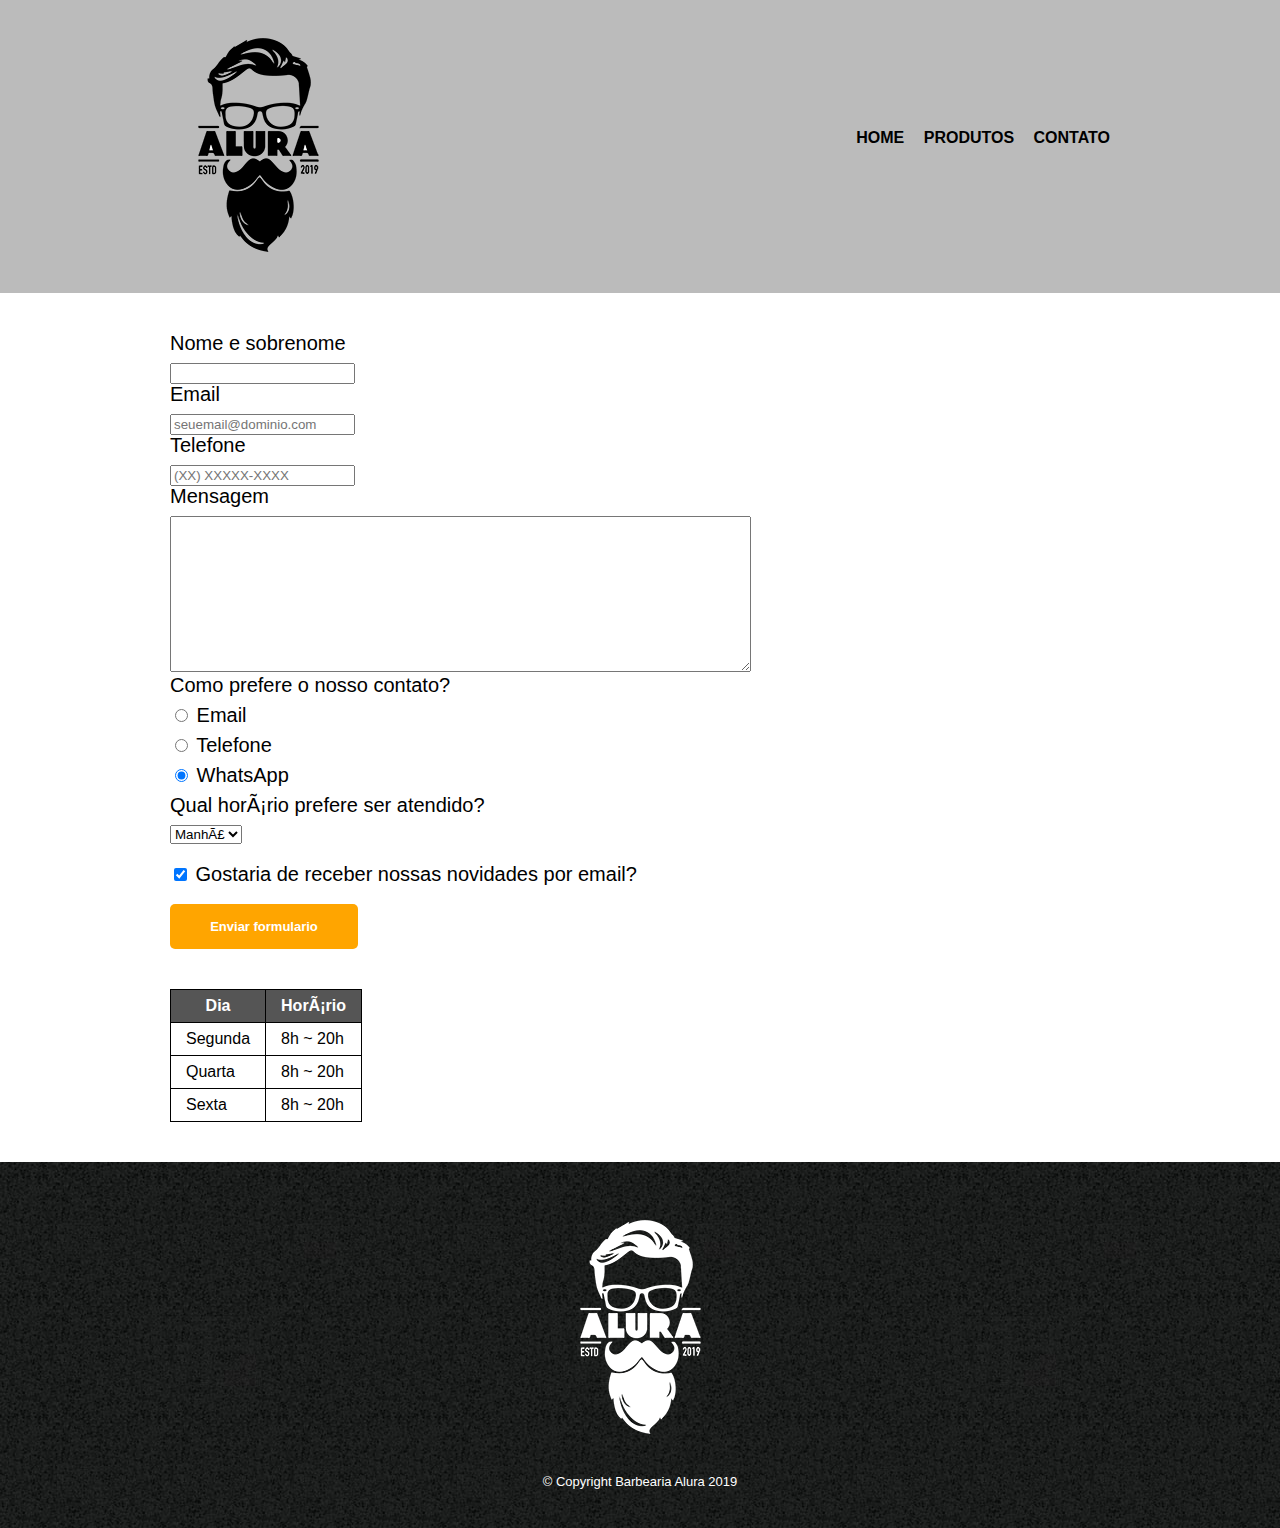
<file: contato.html>
<!DOCTYPE html>
<html>
	<head>
		<meta charset="UTF=8">
		<title>Contato - Barbearia Alura</title>

		<link rel="stylesheet" href="reset.css">
		<link rel="stylesheet" href="style.css">
	</head>
	<body>
		<header>
			<div class="caixa">
				<h1><img src="logo.png" alt="Logo da Barbearia Alura"></h1>

				<nav>
					<ul>
						<li><a href="index.html">Home</a></li>
						<li><a href="produtos.html">Produtos</a></li>
						<li><a href="contato.html">Contato</a></li>
					</ul>
				</nav>
			</div>
		</header>

		<main>
		<form>
			<label for="nomesobrenome">Nome e sobrenome</label>
			<input type="text" id="nomesobrenome" class="input-padrao" required>

			<label for="email">Email</label>
			<input type="email" id="email" class="input-padrao" required placeholder="seuemail@dominio.com">

			<label for="telefone">Telefone</label>
			<input type="tel" id="telefone" class="input-padrao" required placeholder="(XX) XXXXX-XXXX">

			<label for="mensagem">Mensagem</label>
			<textarea cols="70" rows="10" id="mensagem" class="input-padrao" required></textarea>

			<fieldset>
				<legend>Como prefere o nosso contato?</legend>
	        	<label for="radio-email"><input type="radio" name="contato" value="email" id="radio-email"> Email</label>   

				<label for="radio-telefone"><input type="radio" name="contato" value="telefone" id="radio-telefone"> Telefone</label>
				
				<label for="radio-whatsapp"><input type="radio" name="contato" value="whatsapp" id="radio-whatsapp" checked> WhatsApp</label>
			</fieldset>

			<fieldset>
				<legend>Qual horário prefere ser atendido?</legend>
				<select>
					<option>Manhã</option>
					<option>Tarde</option>
					<option>Noite</option>
				</select>
			</fieldset>

			<label class="checkbox"><input type="checkbox" checked> Gostaria de receber nossas novidades por email?</label>

			<input type="submit" value="Enviar formulario" class="enviar">
		</form>

		<table>
			<thead>
			<tr>
					<th>Dia</th>
					<th>Horário</th>
				</tr>
			</thead>
			<tbody>
				<tr>
					<td>Segunda</td>
					<td>8h ~ 20h</td>
				</tr>
				<tr>
					<td>Quarta</td>
					<td>8h ~ 20h</td>
				</tr>
				<tr>
					<td>Sexta</td>
					<td>8h ~ 20h</td>
				</tr>
			</tbody>
		</table>
	</main>

		<footer>
			<img src="logo-branco.png" alt="Logo da Barbearia Alura">
			<p class="copyright">&copy; Copyright Barbearia Alura 2019
		</footer>
	</body>
</html>
</file>
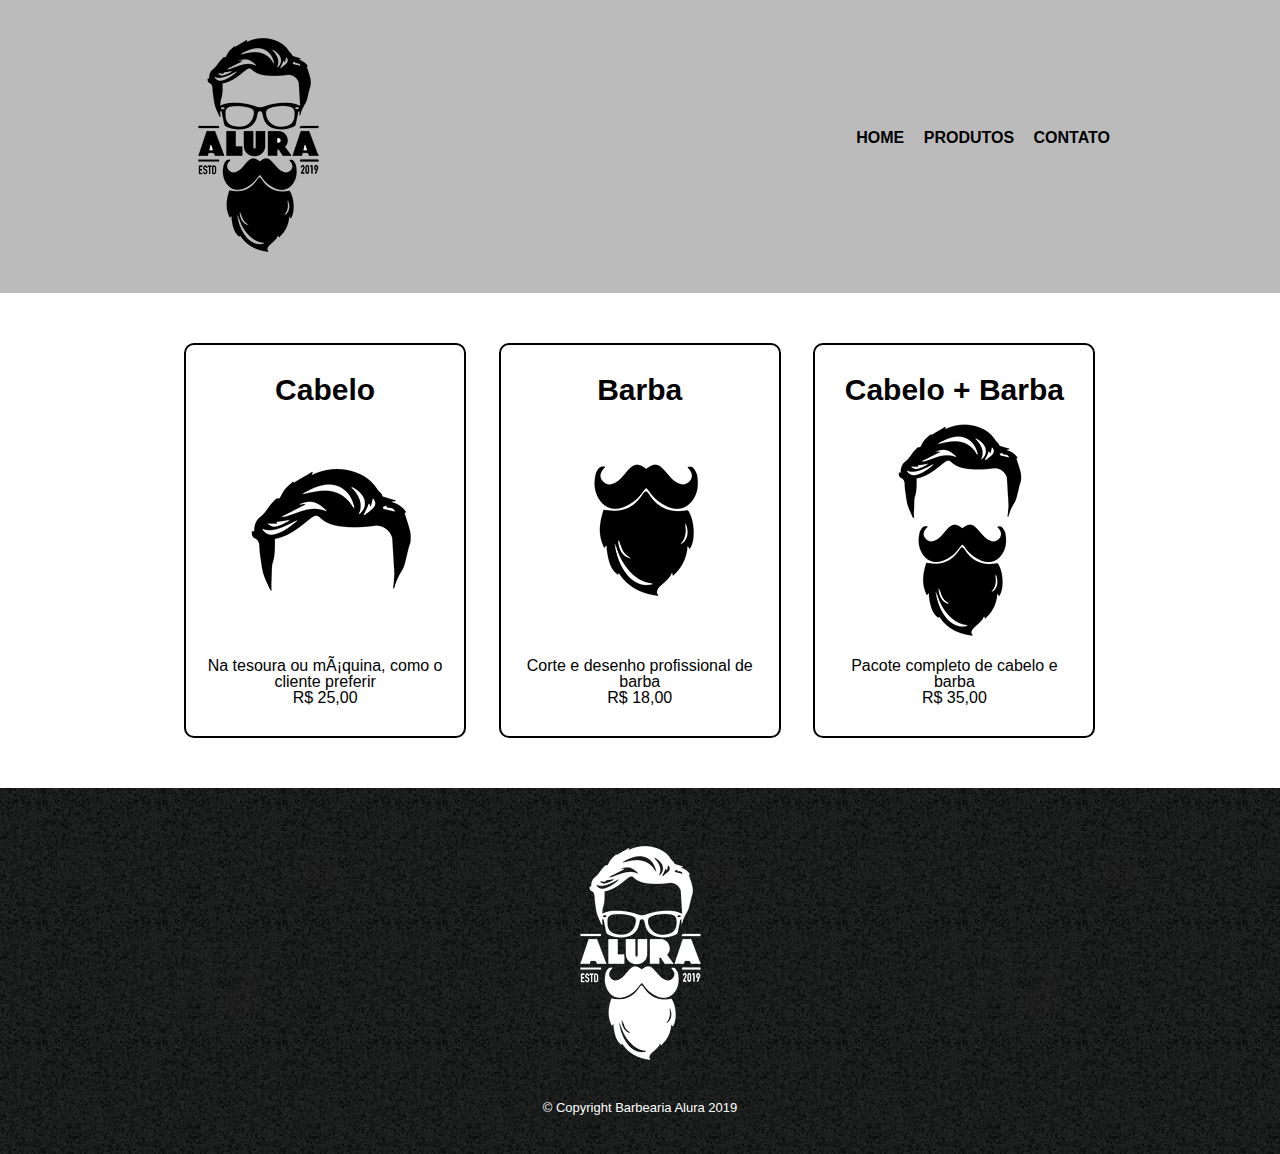
<file: produtos.html>
<!DOCTYPE html>
<html>
	<head>
		<meta charset="UTF=8">
		<title>Produtos - Barbearia Alura</title>

		<link rel="stylesheet" href="reset.css">
		<link rel="stylesheet" href="style.css">
	</head>
	<body>
		<header>
			<div class="caixa">
				<h1><img src="logo.png"></h1>

				<nav>
					<ul>
						<li><a href="index.html">Home</a></li>
						<li><a href="produtos.html">Produtos</a></li>
						<li><a href="contato.html">Contato</a></li>
					</ul>
				</nav>
			</div>
		</header>

		<main> 
			<ul class="produtos">
				<li>
					<h2>Cabelo</h2>
					<img src="cabelo.jpg">
					<p class="produto-descrição">Na tesoura ou máquina, como o cliente preferir</p>
					<p class="produto-preço">R$ 25,00</p>
				</li>
				<li>
					<h2>Barba</h2>
					<img src="barba.jpg">
					<p class="produto-descrição">Corte e desenho profissional de barba</p>
					<p class="produto-preço">R$ 18,00</p>
				</li>
				<li>
					<h2>Cabelo + Barba</h2>
					<img src="cabelo+barba.jpg">
					<p class="produto-descrição">Pacote completo de cabelo e barba</p>
					<p class="produto-preço">R$ 35,00</p>
				</li>
			</ul>
		</main>

		<footer>
			<img src="logo-branco.png">
			<p class="copyright">&copy; Copyright Barbearia Alura 2019
		</footer>
	</body>
</html>
</file>
<file: style.css>
body {
    font-family: 'Montserrat', sans-serif;
}

header {
	background: #BBBBBB;
	padding: 20px 0;
}

.caixa {
	position: relative;
	width: 940px;
	margin: 0 auto;
}

nav{
	position: absolute;
	top: 110px;
	right: 0;
}

nav li {
	display: inline;
	margin: 0 0 0 15px;
}

nav a {
	text-transform: uppercase;
	color: #000000;
	font-weight: bold;
	text-decoration: none;
}

nav a:hover {
	font-size: 22px;
	color: #C78C19;
	text-decoration: underline;
}

.produtos {
	width: 940px;
	margin: 0 auto;
	padding: 50px 0;
}

.produtos li {
	display: inline-block;
	text-align: center;
	width: 30%;
	vertical-align: top;
	margin: 0 1.5%;
	padding: 30px 20px;
	box-sizing: border-box;
	border: 2px solid #000000;
	border-radius: 10px;
}

.produtos li:hover {
	border-color: #C78C19;
}

.produtos li:active {
	border-color: #088C19;
}

.produtos li:hover h2 {
	font-size: 34px;
}

.produtos h2 {
	font-size: 30px;
	font-weight: bold;
}

.produto-descrição {
	font-size: 18px;
}

.produto-preço {
	font-size: 22px;
	font-weight: bold;
	margin-top: 10px;
}

footer {
	text-align: center;
	background: url("bg.jpg");
	padding: 40px 0;
}

.copyright {
	color: #FFFFFF;
	font-size: 13px;
	margin: 20px 0 0;
}

main {
	width: 940px;
	margin: 0 auto;
}

form {
	margin: 40px 0;
}

form label, form legend {
	display:block;
	font-size: 20px;
	margin: 0 0 10px;
}

.input-padrão {
	display: block;
	margin: 0 0 20px;
	padding: 10px 25px;
	width: 50%;
}

.checkbox {
	margin: 20px 0;
}

.enviar {
	width: 20%;
	padding: 15px 0;
	background: orange;
	color: white;
	font-weight: bold;
	font-size: 13px;
	border: none;
	border-radius: 5px;
	transition: 1s all;
	cursor: pointer;
}

.enviar:hover {
	background: darkorange;
	transform: scale(1.2);
}

table {
	margin: 20px 0 40px;
}

thead {
	background: #555555;
	color: white;
	font-weight: bold;
}

td, th {
	border: 1px solid #000000;
	padding: 8px 15px;
}


/* css da página inicial */
.banner {
	width: 100%;
}

.título-principal {
	text-align: center;
	font-size: 2em; 
	margin: 0 0 1em;
	clear: left;
}

.principal p {
	margin: 0 0 1em;
}

.principal strong {
	font-weight: bold;
}

.principal em {
	font-style: italic;
}

.utensilios {
	width: 120px;
	float: left;
	margin: 0 20px 20px 0;
}

.mapa {
	padding: 3em 0;
}

.mapa p {
	margin: 0 0 2em;
	text-align: center;
}

.beneficios {
	padding: 3em 0;
}

.conteudo-beneficios {
	width: 640px;
	margin: 0 auto;
}

.lista-beneficios {
	width: 40%;
	display: inline-block;
	vertical-align: top;
}

.itens {
	line-height: 1.5;
}

.itens: first-child {
	font-weight: bold;
}

.imagem-beneficios {
	width: 60%;
} 

.video {
    width: 560px;
    margin: 2em auto;
}
</file>
